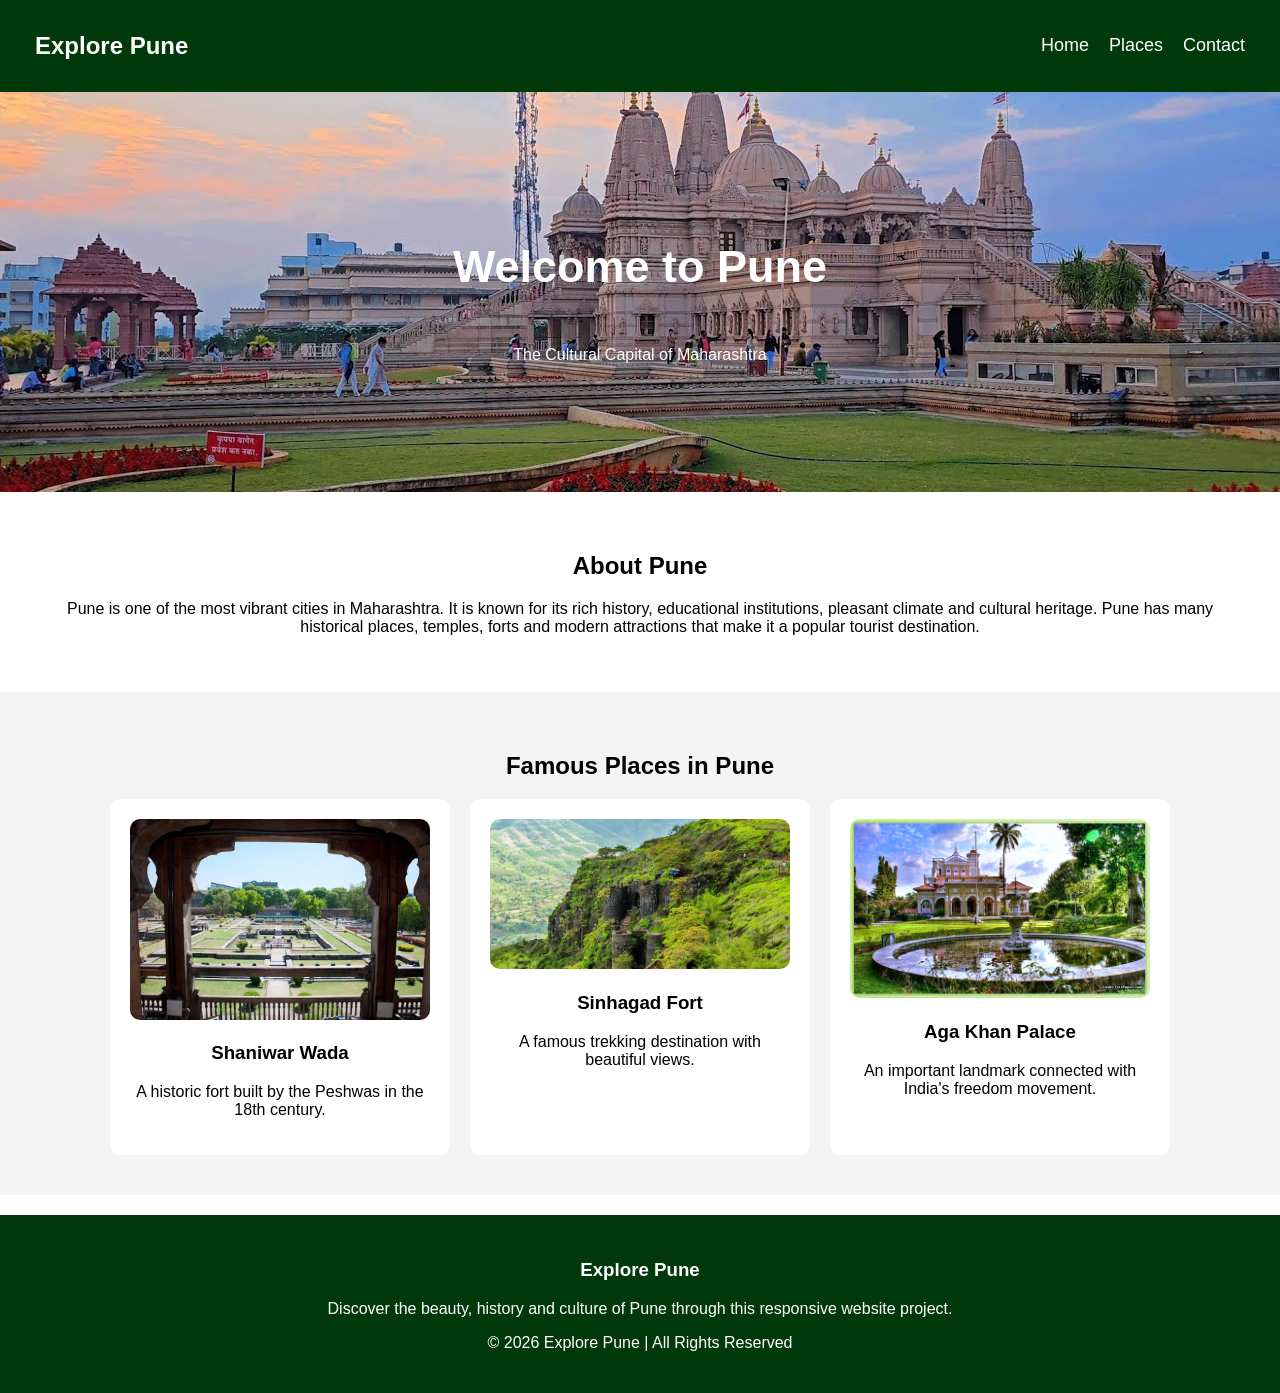
<file: index.html>
<!DOCTYPE html>
<html lang="en">

<head>
<meta charset="UTF-8">
<meta name="viewport" content="width=device-width, initial-scale=1.0">
<title>Explore Pune</title>
<link rel="stylesheet" href="./css/style.css">
</head>

<body>

<!-- Navigation Bar -->

<nav class="navbar">
<h2 class="logo">Explore Pune</h2>

<ul>
<li><a href="./index.html">Home</a></li>
<li><a href="./pages/place.html">Places</a></li>
<li><a href="./pages/contact.html">Contact</a></li>
</ul>

</nav>


<!-- Hero Section -->

<section class="hero">

<h1>Welcome to Pune</h1>
<p>The Cultural Capital of Maharashtra</p>

</section>


<!-- Introduction Section -->

<section class="intro">

<h2>About Pune</h2>

<p>
Pune is one of the most vibrant cities in Maharashtra. It is known for its rich history,
educational institutions, pleasant climate and cultural heritage. Pune has many historical
places, temples, forts and modern attractions that make it a popular tourist destination.
</p>

</section>


<!-- Famous Places Section -->

<section class="places">

<h2>Famous Places in Pune</h2>

<div class="place-container">

<div class="place-card">
<img src="./images/shanivarvada.webp">
<h3>Shaniwar Wada</h3>
<p>A historic fort built by the Peshwas in the 18th century.</p>
</div>

<div class="place-card">
<img src="./images/sinhagad.jpg">
<h3>Sinhagad Fort</h3>
<p>A famous trekking destination with beautiful views.</p>
</div>

<div class="place-card">
<img src="./images/agakhan.png">
<h3>Aga Khan Palace</h3>
<p>An important landmark connected with India's freedom movement.</p>
</div>

</div>

</section>
<!-- Footer -->
<footer>
<div class="footer-content">
<h3>Explore Pune</h3>
<p>
Discover the beauty, history and culture of Pune through this responsive website project.
</p>
<p>© 2026 Explore Pune | All Rights Reserved</p>
</div>
</footer>
</body>
</html>
</file>
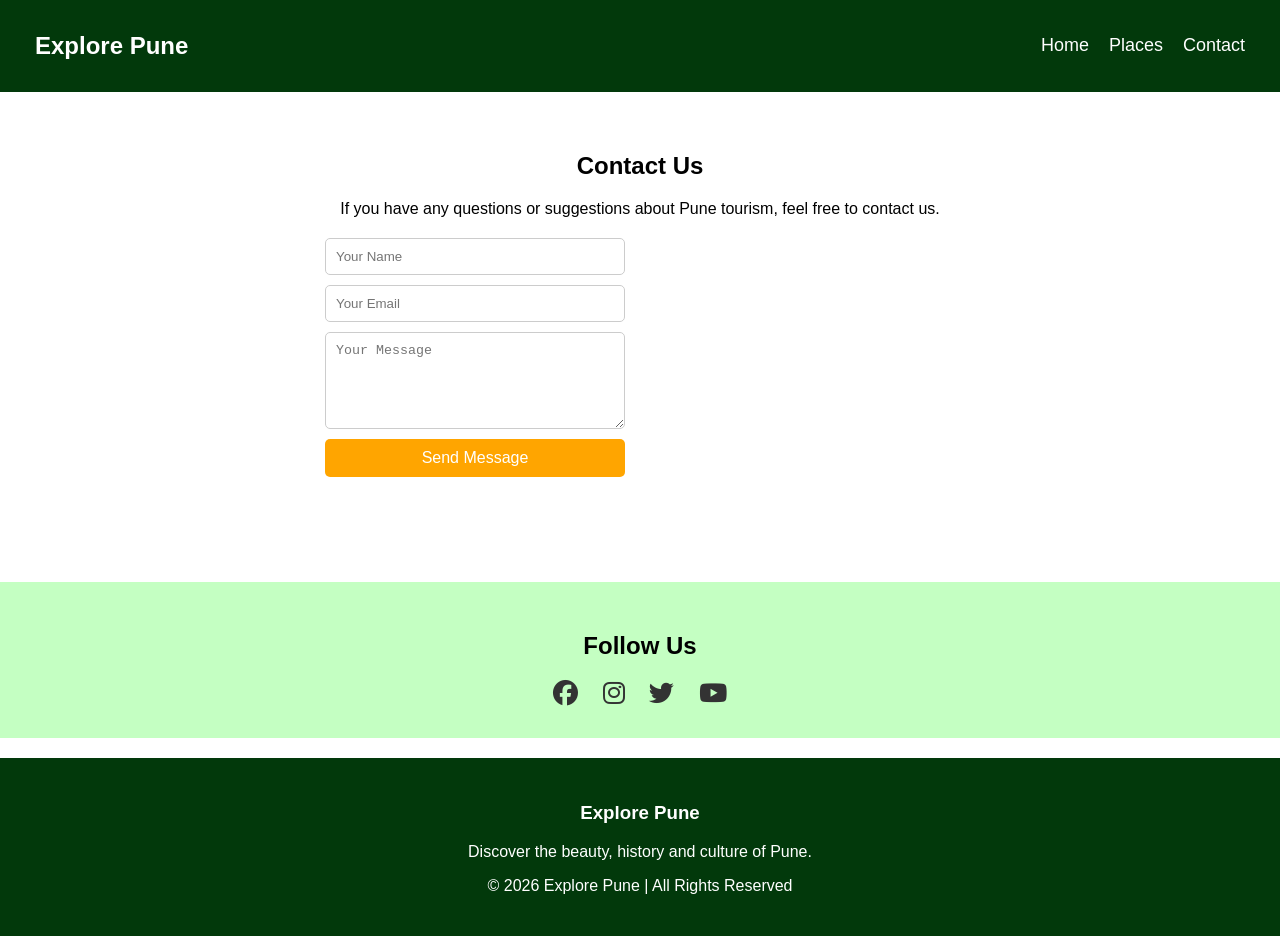
<file: pages/contact.html>
<!DOCTYPE html>
<html lang="en">

<head>
<meta charset="UTF-8">
<meta name="viewport" content="width=device-width, initial-scale=1.0">
<title>Contact - Explore Pune</title>

<link rel="stylesheet" href="../css/contact.css">

<!-- Icons -->
<link rel="stylesheet" href="https://cdnjs.cloudflare.com/ajax/libs/font-awesome/6.4.0/css/all.min.css">

</head>

<body>

<!-- Navbar -->

<nav class="navbar">

<h2 class="logo">Explore Pune</h2>

<ul>
<li><a href="../index.html">Home</a></li>
<li><a href="../pages/place.html">Places</a></li>
<li><a href="../pages/contact.html">Contact</a></li>
</ul>

</nav>


<!-- Contact Section -->

<section class="contact">

<h1>Contact Us</h1>
<p>If you have any questions or suggestions about Pune tourism, feel free to contact us.</p>

<div class="contact-container">

<!-- Contact Form -->

<form class="contact-form">

<input type="text" placeholder="Your Name" required>

<input type="email" placeholder="Your Email" required>

<textarea placeholder="Your Message" rows="5"></textarea>

<button type="submit">Send Message</button>

</form>


<!-- Map -->

<div class="map">

<iframe 
src="https://www.google.com/maps?q=Pune&output=embed"
width="100%" height="300" style="border:0;">
</iframe>

</div>

</div>

</section>


<!-- Social Media -->

<section class="social">

<h2>Follow Us</h2>

<div class="icons">

<a href="../images/facebook_2190355.png"><i class="fab fa-facebook"></i></a>

<a href="../images/instagram.png"><i class="fab fa-instagram"></i></a>

<a href="../images/twitter.png"><i class="fab fa-twitter"></i></a>

<a href="../images/play.png"><i class="fab fa-youtube"></i></a>

</div>

</section>


<!-- Footer -->

<footer>

<div class="footer-content">

<h3>Explore Pune</h3>

<p>Discover the beauty, history and culture of Pune.</p>

<p>© 2026 Explore Pune | All Rights Reserved</p>

</div>

</footer>

</body>
</html>
</file>
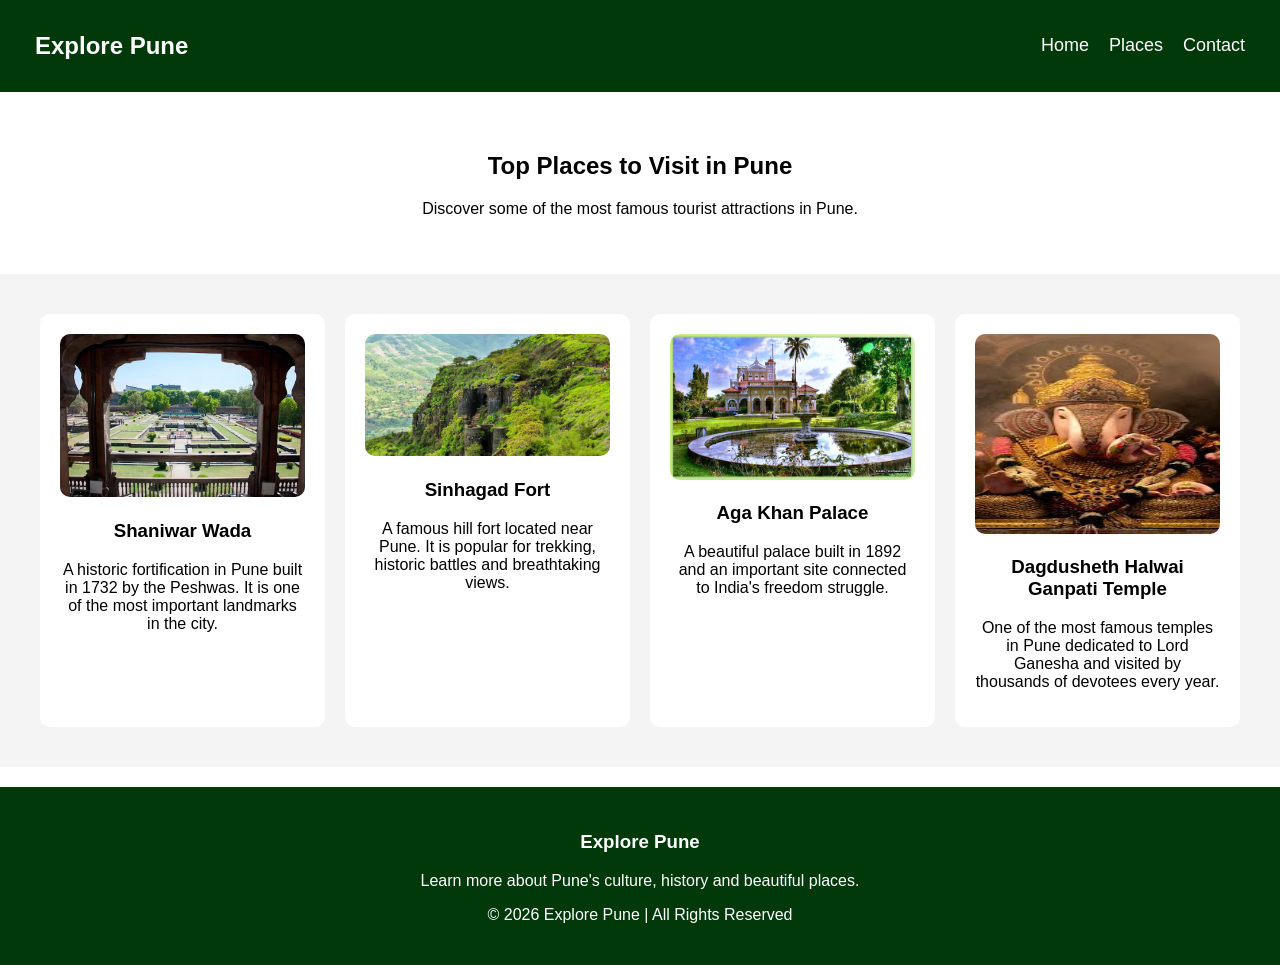
<file: pages/place.html>
<!DOCTYPE html>
<html lang="en">

<head>
<meta charset="UTF-8">
<meta name="viewport" content="width=device-width, initial-scale=1.0">
<title>Places in Pune</title>

<link rel="stylesheet" href="../css/place.css">

</head>

<body>

<!-- Navigation Bar -->

<nav class="navbar">

<h2 class="logo">Explore Pune</h2>

<ul>
<li><a href="../index.html">Home</a></li>
<li><a href="../pages/place.html">Places</a></li>
<li><a href="../pages/contact.html">Contact</a></li>
</ul>

</nav>


<!-- Page Title -->

<section class="intro">

<h1>Top Places to Visit in Pune</h1>
<p>Discover some of the most famous tourist attractions in Pune.</p>

</section>


<!-- Places Section -->

<section class="places">

<div class="place-container">

<div class="place-card">
<img src="../images/shanivarvada.webp">
<h3>Shaniwar Wada</h3>
<p>
A historic fortification in Pune built in 1732 by the Peshwas.
It is one of the most important landmarks in the city.
</p>
</div>
<div class="place-card">
<img src="../images/sinhagad.jpg">
<h3>Sinhagad Fort</h3>
<p>
A famous hill fort located near Pune. It is popular for trekking,
historic battles and breathtaking views.
</p>
</div>

<div class="place-card">
<img src="../images/agakhan.png">
<h3>Aga Khan Palace</h3>
<p>
A beautiful palace built in 1892 and an important site
connected to India's freedom struggle.
</p>
</div>
<div class="place-card">
<img src="../images/dagdudshet.jpg" height="200px">
<h3>Dagdusheth Halwai Ganpati Temple</h3>
<p>
One of the most famous temples in Pune dedicated to Lord Ganesha
and visited by thousands of devotees every year.
</p>
</div>
</div>
</section>
<!-- Footer -->
<footer>
<div class="footer-content">
<h3>Explore Pune</h3>
<p>Learn more about Pune's culture, history and beautiful places.</p>
<p>© 2026 Explore Pune | All Rights Reserved</p>
</div>
</footer>
</body>
</html>
</file>
<file: css/style.css>
body{
margin:0;
font-family:Arial;
}

/* Navbar */

.navbar{
display:flex;
justify-content:space-between;
align-items:center;
background:#02390b;
padding:12px 35px;
}

.logo{
color:white;
}

.navbar ul{
list-style:none;
display:flex;
gap:20px;
}

.navbar a{
color:white;
text-decoration:none;
font-size:18px;
}

.navbar a:hover{
color:orange;
}

/* Hero Section */

.hero{
background:url("../images/pune.jpg");
height:400px;
background-size:cover;
background-position:center;
color:white;
display:flex;
flex-direction:column;
justify-content:center;
align-items:center;
text-align:center;
}

.hero h1{
font-size:45px;
}

/* Intro */

.intro{
padding:40px;
text-align:center;
}

/* Places */

.places{
padding:40px;
background:#f4f4f4;
text-align:center;
}

.place-container{
display:flex;
gap:20px;
justify-content:center;
}

.place-card{
background:white;
padding:20px;
border-radius:10px;
width:300px;
}

.place-card img{
width:100%;
border-radius:10px;
}

/* Footer */

footer{
background:#02390b;
color:white;
text-align:center;
padding:25px;
margin-top:20px;
}

/* Responsive */

@media(max-width:768px){

.place-container{
flex-direction:column;
align-items:center;
}

.navbar{
flex-direction:column;
}

}
</file>
<file: css/contact.css>
body{
margin:0;
font-family:Arial;
}

/* Navbar */

.navbar{
display:flex;
justify-content:space-between;
align-items:center;
background:#02390b;
padding:12px 35px;
}

.logo{
color:white;
}

.navbar ul{
list-style:none;
display:flex;
gap:20px;
}

.navbar a{
color:white;
text-decoration:none;
font-size:18px;
}

.navbar a:hover{
color:orange;
}


.contact{
padding:40px;
text-align:center;
background:white;
}

.contact-container{
display:flex;
gap:30px;
justify-content:center;
margin-top:20px;
flex-wrap:wrap;
}

.contact-form{
display:flex;
flex-direction:column;
gap:10px;
width:300px;
}

.contact-form input,
.contact-form textarea{
padding:10px;
border:1px solid #ccc;
border-radius:5px;
}

.contact-form button{
padding:10px;
background:orange;
border:none;
color:white;
font-size:16px;
cursor:pointer;
border-radius:5px;
}

.contact-form button:hover{
background:darkorange;
}


/* Map */

.map{
width:300px;
}


/* Social Media */

.social{
text-align:center;
padding:30px;
background:#c4ffc2;
}

.icons{
margin-top:10px;
}

.icons a{
font-size:25px;
margin:10px;
color:#333;
}

.icons a:hover{
color:orange;
}


footer{
background:#02390b;
color:white;
text-align:center;
padding:25px;
margin-top:20px;
}

/* Responsive */

@media(max-width:768px){

.place-container{
flex-direction:column;
align-items:center;
}

.navbar{
flex-direction:column;
}

}
</file>
<file: css/place.css>
body{
margin:0;
font-family:Arial;
}

/* Navbar */

.navbar{
display:flex;
justify-content:space-between;
align-items:center;
background:#02390b;
padding:12px 35px;
}

.logo{
color:white;
}

.navbar ul{
list-style:none;
display:flex;
gap:20px;
}

.navbar a{
color:white;
text-decoration:none;
font-size:18px;
}

.navbar a:hover{
color:orange;
}

/* Hero Section */

.hero{
background:url("../images/pune.jpg");
height:400px;
background-size:cover;
background-position:center;
color:white;
display:flex;
flex-direction:column;
justify-content:center;
align-items:center;
text-align:center;
}

.hero h1{
font-size:45px;
}

/* Intro */

.intro{
padding:40px;
text-align:center;
}

/* Places */

.places{
padding:40px;
background:#f4f4f4;
text-align:center;
}

.place-container{
display:flex;
gap:20px;
justify-content:center;
}

.place-card{
background:white;
padding:20px;
border-radius:10px;
width:300px;
}

.place-card img{
width:100%;
border-radius:10px;
}

/* Footer */

footer{
background:#02390b;
color:white;
text-align:center;
padding:25px;
margin-top:20px;
}

/* Responsive */

@media(max-width:768px){

.place-container{
flex-direction:column;
align-items:center;
}

.navbar{
flex-direction:column;
}

}
</file>
